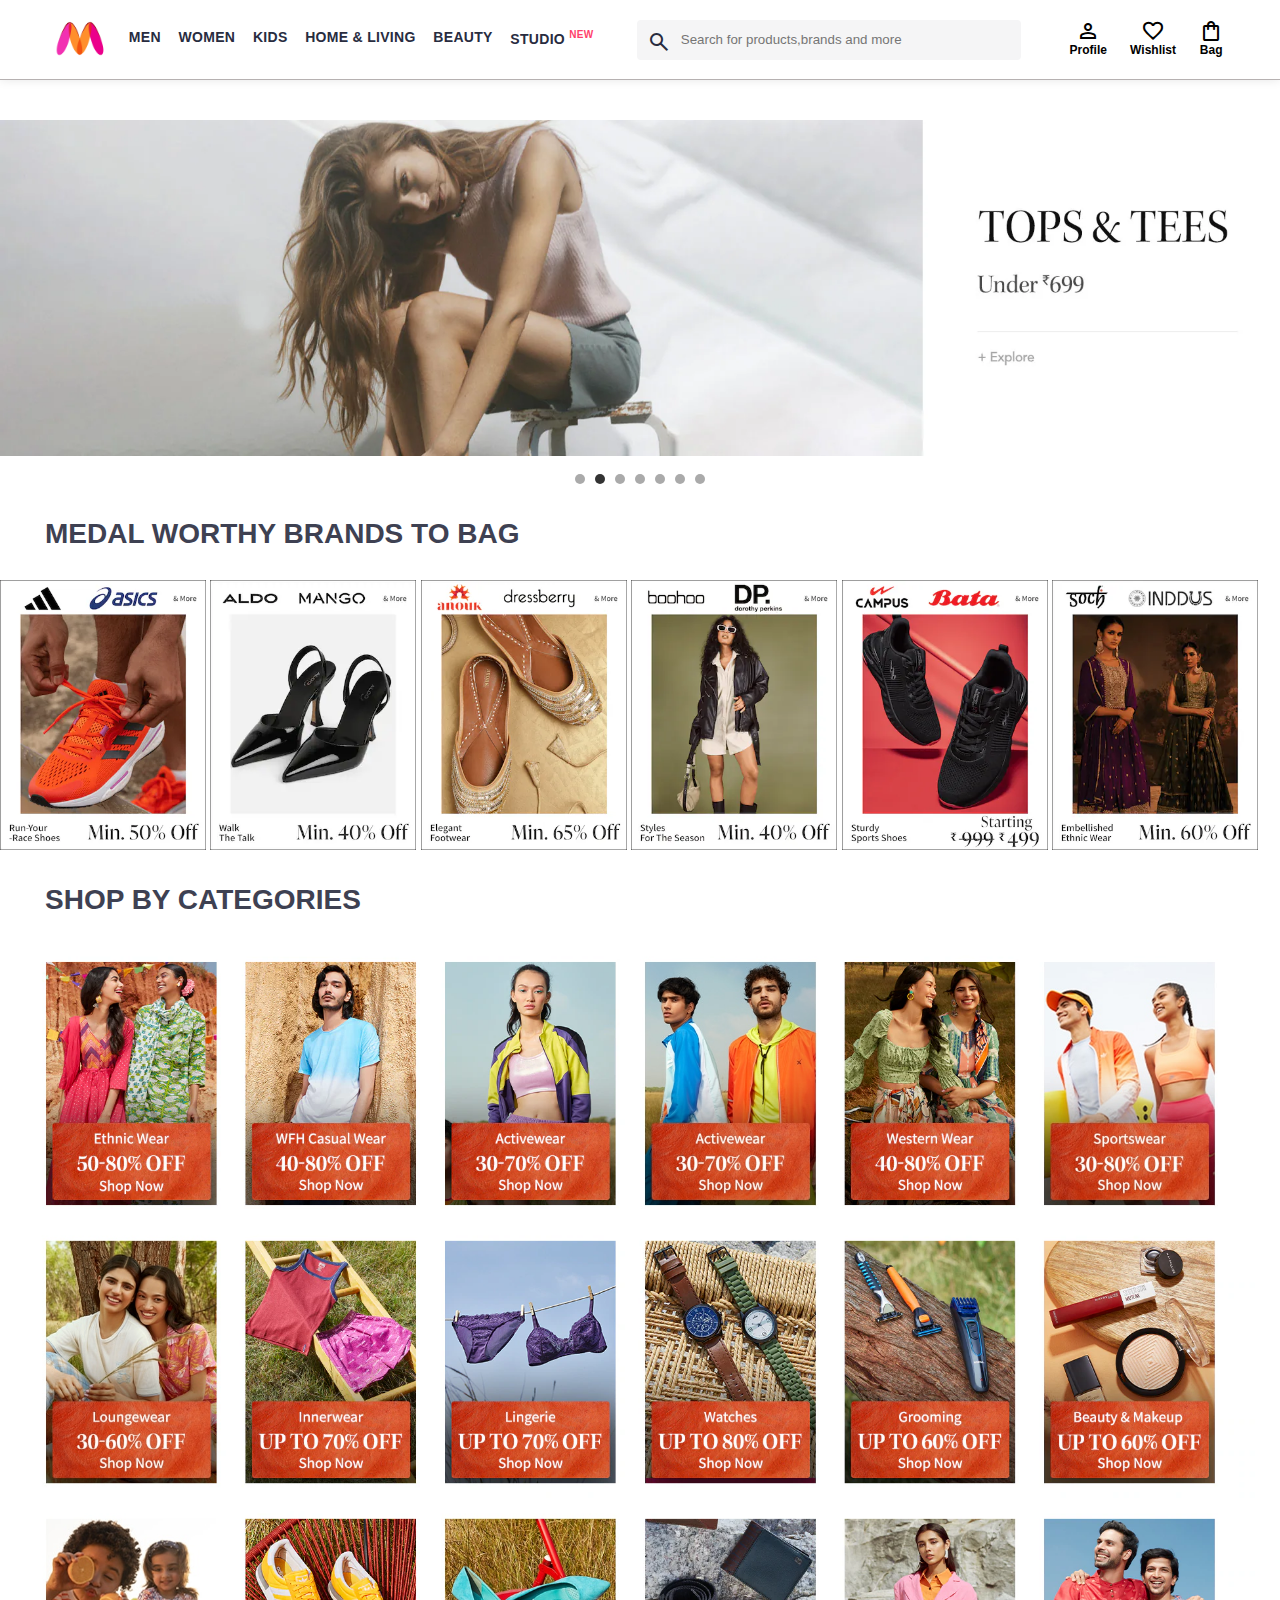
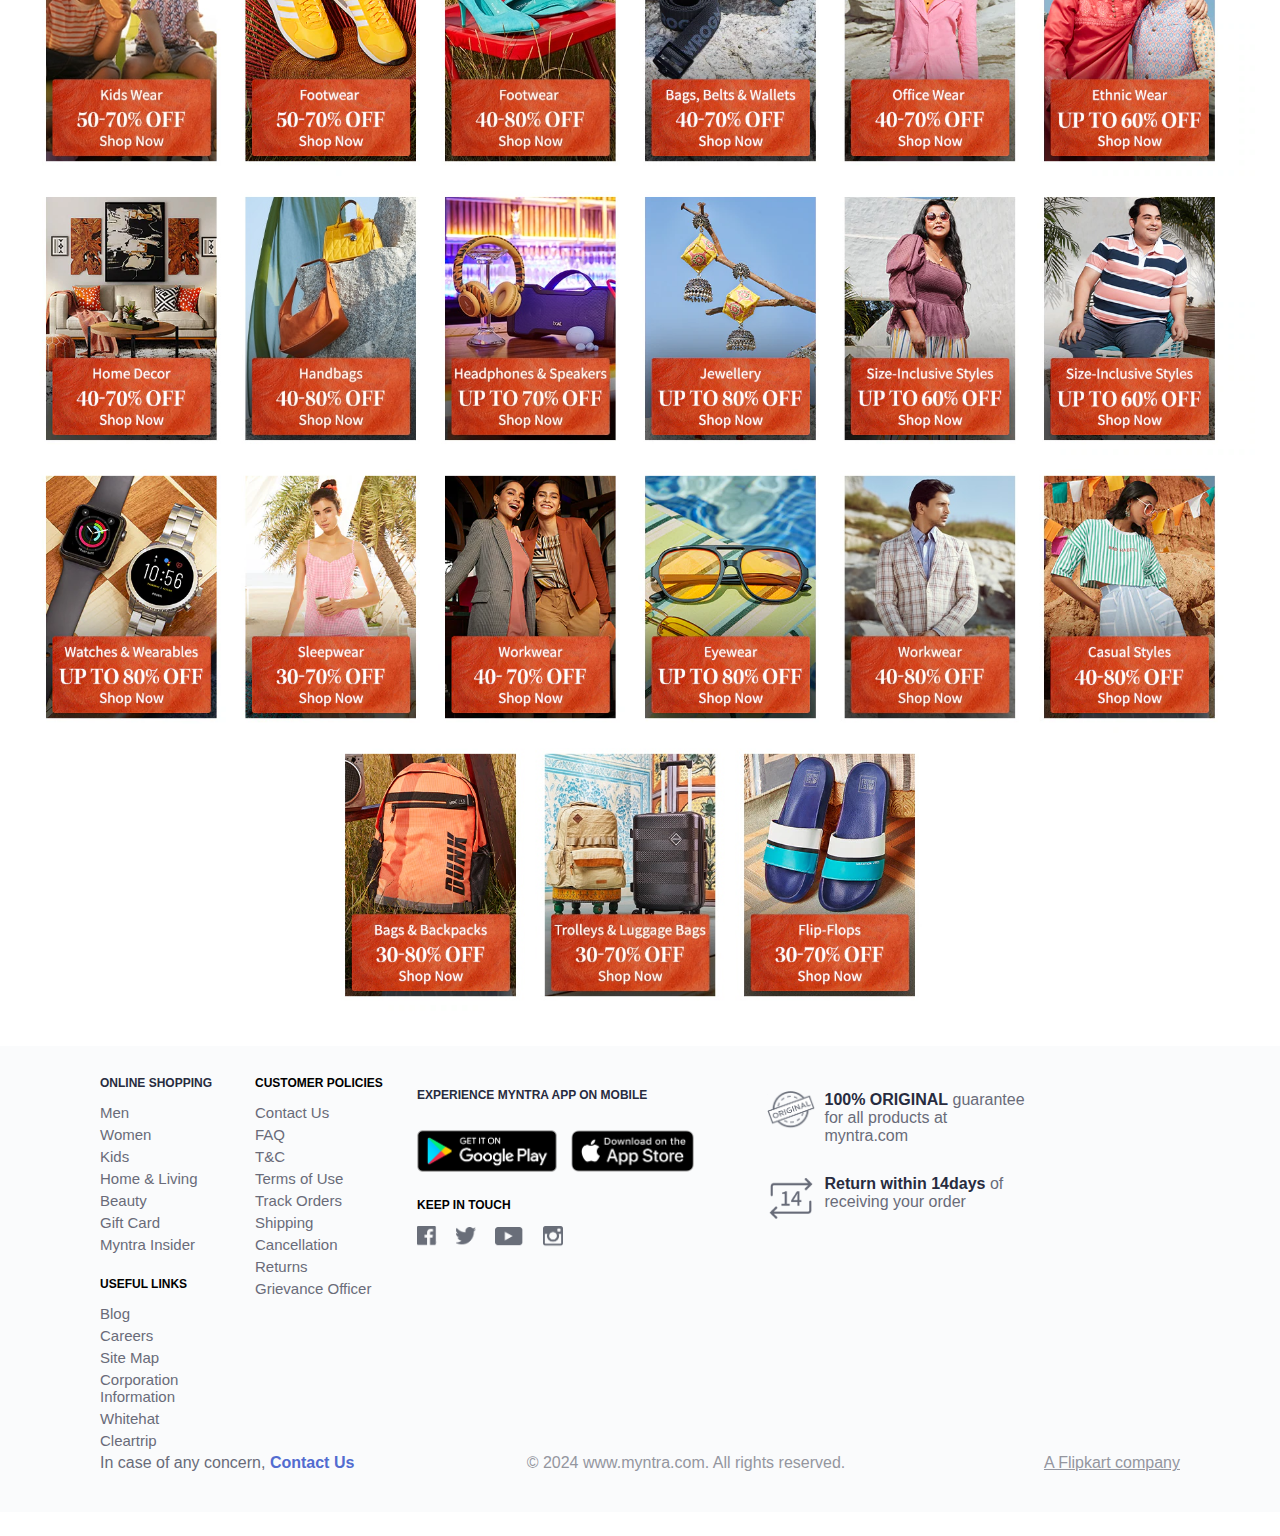
<file: index.html>
<!DOCTYPE html>
<html lang="en">

<head>
    <title>Online Shopping for Women, Men, Kids Fashion & Lifestyle - Myntra</title>
    <link rel="icon" href="images/favicon_icon.ico" type="image/x-icon">
    <link rel="stylesheet" href="CSS/style.css">
    <link rel="stylesheet" href="CSS/bag.css">
    <link rel="stylesheet"
        href="https://fonts.googleapis.com/css2?family=Material+Symbols+Outlined:opsz,wght,FILL,GRAD@20..48,100..700,0..1,-50..200" />
</head>

<body>

    <!-- Header Section -->
    <header>
        <div class="logo_container">
            <a href="index.html"><img class="myntra_home" src="images/myntra_logo.webp" alt=""></a>
        </div>

        <nav class="nav_bar">
            <a href="#">Men</a>
            <a href="#">Women</a>
            <a href="#">Kids</a>
            <a href="#">Home & Living</a>
            <a href="#">Beauty</a>
            <a href="#">Studio <sup>New</sup></a>
        </nav>

        <div class="search_bar">
            <span class="material-symbols-outlined search_icon">search</span>
            <input class="search_input" placeholder="Search for products,brands and more">
        </div>

        <div class="action_bar">
            <div class="action_container">
                <span class="material-symbols-outlined action_icon">person</span>
                <span class="action_name">Profile</span>
            </div>
            <div class="action_container">
                <span class="material-symbols-outlined action_icon">favorite</span>
                <span class="action_name">Wishlist</span>
            </div>
            <a class="action_container" href="bag.html">
                <span class="material-symbols-outlined action_icon">shopping_bag</span>
                <span class="action_name">Bag</span>
                <span class="bag-item-count">0</span>
            </a>
        </div>
    </header>

    <!-- Main Section -->
    <main>
        <div class="slider-container">
            <div class="slider">
                <div class="slide">
                    <a href="content.html"><img src="images/banner/1.jpg" alt="Slide 1"></a>
                </div>
                <div class="slide">
                    <a href="content.html"><img src="images/banner/2.jpg" alt="Slide 2"></a>
                </div>
                <div class="slide">
                    <a href="content.html"><img src="images/banner/3.jpg" alt="Slide 3"></a>
                </div>
                <div class="slide">
                    <a href="content.html"><img src="images/banner/4.jpg" alt="Slide 4"></a>
                </div>
                <div class="slide">
                    <a href="content.html"><img src="images/banner/5.jpg" alt="Slide 5"></a>
                </div>
                <div class="slide">
                    <a href="content.html"><img src="images/banner/6.jpg" alt="Slide 6"></a>
                </div>
                <div class="slide">
                    <a href="content.html"><img src="images/banner/7.jpg" alt="Slide 7"></a>
                </div>
            </div>
            <div class="slider-pagination"></div>
        </div>

        <div class="deals">
            <h1 class="deals_heading">MEDAL WORTHY BRANDS TO BAG</h1>
            <div class="deals_category">
                <a href="#"><img class="deals_items" src="images/deals/1.png"></a>
                <a href="#"><img class="deals_items" src="images/deals/2.png"></a>
                <a href="#"><img class="deals_items" src="images/deals/3.png"></a>
                <a href="#"><img class="deals_items" src="images/deals/4.png"></a>
                <a href="#"><img class="deals_items" src="images/deals/5.png"></a>
                <a href="#"><img class="deals_items" src="images/deals/6.png"></a>
            </div>
        </div>

        <div class="category_heading">
            <h1 class="heading">SHOP BY CATEGORIES</h1>
        </div>

        <div class="category_items">
            <a href="#"><img class="sale_item" src="images/categories/1.jpg"></a>
            <a href="#"><img class="sale_item" src="images/categories/2.jpg"></a>
            <a href="#"><img class="sale_item" src="images/categories/3.jpg"></a>
            <a href="#"><img class="sale_item" src="images/categories/4.jpg"></a>
            <a href="#"><img class="sale_item" src="images/categories/5.jpg"></a>
            <a href="#"><img class="sale_item" src="images/categories/6.jpg"></a>
            <a href="#"><img class="sale_item" src="images/categories/7.jpg"></a>
            <a href="#"><img class="sale_item" src="images/categories/8.jpg"></a>
            <a href="#"><img class="sale_item" src="images/categories/9.jpg"></a>
            <a href="#"><img class="sale_item" src="images/categories/10.jpg"></a>
            <a href="#"><img class="sale_item" src="images/categories/11.jpg"></a>
            <a href="#"><img class="sale_item" src="images/categories/12.jpg"></a>
            <a href="#"><img class="sale_item" src="images/categories/13.jpg"></a>
            <a href="#"><img class="sale_item" src="images/categories/14.jpg"></a>
            <a href="#"><img class="sale_item" src="images/categories/15.jpg"></a>
            <a href="#"><img class="sale_item" src="images/categories/16.jpg"></a>
            <a href="#"><img class="sale_item" src="images/categories/17.jpg"></a>
            <a href="#"><img class="sale_item" src="images/categories/18.jpg"></a>
            <a href="#"><img class="sale_item" src="images/categories/19.jpg"></a>
            <a href="#"><img class="sale_item" src="images/categories/20.jpg"></a>
            <a href="#"><img class="sale_item" src="images/categories/21.jpg"></a>
            <a href="#"><img class="sale_item" src="images/categories/22.jpg"></a>
            <a href="#"><img class="sale_item" src="images/categories/23.jpg"></a>
            <a href="#"><img class="sale_item" src="images/categories/24.jpg"></a>
            <a href="#"><img class="sale_item" src="images/categories/25.jpg"></a>
            <a href="#"><img class="sale_item" src="images/categories/26.jpg"></a>
            <a href="#"><img class="sale_item" src="images/categories/27.jpg"></a>
            <a href="#"><img class="sale_item" src="images/categories/28.jpg"></a>
            <a href="#"><img class="sale_item" src="images/categories/29.jpg"></a>
            <a href="#"><img class="sale_item" src="images/categories/30.jpg"></a>
            <a href="#"><img class="sale_item2" src="images/categories/31.jpg"></a>
            <a href="#"><img class="sale_item2" src="images/categories/32.jpg"></a>
            <a href="#"><img class="sale_item2" src="images/categories/33.jpg"></a>
            <a href="#"><img class="sale_item2" src="images/categories/34.jpg"></a>
            <a href="#"><img class="sale_item2" src="images/categories/35.jpg"></a>
        </div>
    </main>

    <!-- Footer Section -->
    <footer class="footer">
        <div class="footer_container">
            <div class="desktop-shopLinks">
                <p class="desktop-gInfoTitle"><a href="#">ONLINE SHOPPING</a></p>
                <a href="#">Men</a>
                <a href="#">Women</a>
                <a href="#">Kids</a>
                <a href="#">Home & Living</a>
                <a href="#">Beauty</a>
                <a href="#">Gift Card</a>
                <a href="#">Myntra Insider</a>

                <p class="desktop-gInfoTitle">USEFUL LINKS</p>
                <a href="#">Blog</a>
                <a href="#">Careers</a>
                <a href="#">Site Map</a>
                <a href="#">Corporation Information</a>
                <a href="#">Whitehat</a>
                <a href="#">Cleartrip</a>
            </div>

            <div class="desktop-customerPolicies">
                <p class="desktop-gInfoTitle">CUSTOMER POLICIES</p>
                <a href="#">Contact Us</a>
                <a href="#">FAQ</a>
                <a href="#">T&C</a>
                <a href="#">Terms of Use</a>
                <a href="#">Track Orders</a>
                <a href="#">Shipping</a>
                <a href="#">Cancellation</a>
                <a href="#">Returns</a>
                <a href="#">Grievance Officer</a>
            </div>

            <div class="desktop-appExperience">
                <p class="desktop-gInfoTitle">EXPERIENCE MYNTRA APP ON MOBILE</p>
                <div class="down_link_container">
                    <a href="#"><img class="androidDownlink" src="images/footer/play_store.png"></a>
                    <a href="#"><img class="iosDownlink" src="images/footer/app_store.png"></a>
                </div>

                <div class="keep_in_touch">KEEP IN TOUCH</div>
                <a href="#" class="facebook_icon"><img src="images/footer/facebook.png"></a>
                <a href="#" class="twitter_icon"><img src="images/footer/twitter.png"></a>
                <a href="#" class="youtube_icon"><img src="images/footer/youtube.png"></a>
                <a href="#" class="instagram_icon"><img src="images/footer/instagram.png"></a>
            </div>

            <div class="desktop-promises">
                <div class="desktop-section">
                    <div class="desktop-original">
                        <img src="images/footer/original.png" width="48px" height="40px">
                    </div>
                    <div class="data">
                        <strong>100% ORIGINAL</strong>
                        guarantee for all products at myntra.com
                    </div>
                </div>
                <div class="desktop-section">
                    <div class="desktop-return">
                        <img src="images/footer/return.png" width="48px" height="49px">
                    </div>
                    <div class="data">
                        <strong>Return within 14days </strong>
                        of receiving your order
                    </div>
                </div>
            </div>

            <div class="desktop-fInfoSection">
                <div class="desktop-contact">In case of any concern,
                    <a href="#"> Contact Us </a>
                </div>

                <div class="desktop-copywrite">© 2024 www.myntra.com. All rights reserved.</div>

                <div class="desktop-flipkartCompany">
                    <a href="#"> A Flipkart company </a>
                </div>
            </div>
        </div>
    </footer>

    <script src="scripts/bag.js"></script>
    <script src="scripts/data.js"></script>
    <script src="scripts/script.js"></script>
</body>

</html>
</file>
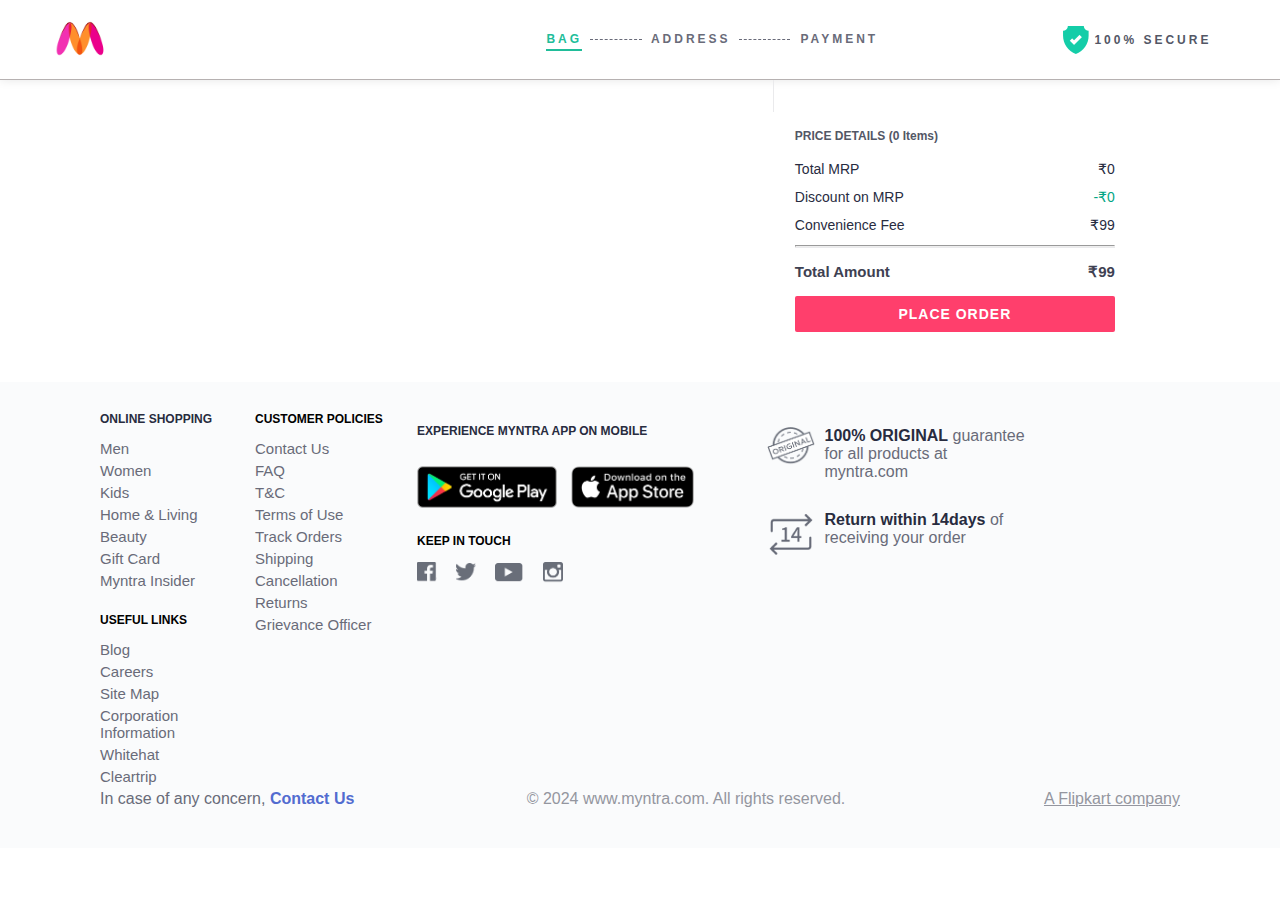
<file: bag.html>
<!DOCTYPE html>
<html lang="en">

<head>
    <title>Online Shopping for Women, Men, Kids Fashion & Lifestyle - Myntra</title>
    <link rel="icon" href="images/favicon_icon.ico" type="image/x-icon">
    <link rel="stylesheet" href="CSS/style.css">
    <link rel="stylesheet" href="CSS/bag.css">
    <link rel="stylesheet" href="CSS/checkout.css">

    <link rel="stylesheet"
        href="https://fonts.googleapis.com/css2?family=Material+Symbols+Outlined:opsz,wght,FILL,GRAD@20..48,100..700,0..1,-50..200" />
</head>

<body>
    <!-- Header Section -->
    <header>
        <div class="logo_container">
            <a href="index.html"><img class="myntra_home" src="images/myntra_logo.webp" alt=""></a>
        </div>
        <div class="checkout-steps">
            <p class="step step1 active">BAG</p>
            <p class="divider"></p>
            <p class="step step2">ADDRESS</p>
            <p class="divider"></p>
            <p class="step step3">PAYMENT</p>
        </div>
        <div class="secureContainer">
            <img class="secureIcon" src="images/cart/sprite-secure.png" alt="secureIcon" width="26px" height="28px">
            <div class="secure">100% SECURE</div>
        </div>
    </header>

    <!-- Main Section -->
    <main>
        <div class="bag-page">
            <div class="bag-items-container"></div>
            <div class="bag-summary"></div>
        </div>
    </main>

    <!-- Footer Section -->
    <footer class="footer">
        <div class="footer_container">
            <div class="desktop-shopLinks">
                <p class="desktop-gInfoTitle"><a href="#">ONLINE SHOPPING</a></p>
                <a href="#">Men</a>
                <a href="#">Women</a>
                <a href="#">Kids</a>
                <a href="#">Home & Living</a>
                <a href="#">Beauty</a>
                <a href="#">Gift Card</a>
                <a href="#">Myntra Insider</a>

                <p class="desktop-gInfoTitle">USEFUL LINKS</p>
                <a href="#">Blog</a>
                <a href="#">Careers</a>
                <a href="#">Site Map</a>
                <a href="#">Corporation Information</a>
                <a href="#">Whitehat</a>
                <a href="#">Cleartrip</a>
            </div>

            <div class="desktop-customerPolicies">
                <p class="desktop-gInfoTitle">CUSTOMER POLICIES</p>
                <a href="#">Contact Us</a>
                <a href="#">FAQ</a>
                <a href="#">T&C</a>
                <a href="#">Terms of Use</a>
                <a href="#">Track Orders</a>
                <a href="#">Shipping</a>
                <a href="#">Cancellation</a>
                <a href="#">Returns</a>
                <a href="#">Grievance Officer</a>
            </div>

            <div class="desktop-appExperience">
                <p class="desktop-gInfoTitle">EXPERIENCE MYNTRA APP ON MOBILE</p>
                <div class="down_link_container">
                    <a href="#"><img class="androidDownlink" src="images/footer/play_store.png"></a>
                    <a href="#"><img class="iosDownlink" src="images/footer/app_store.png"></a>
                </div>

                <div class="keep_in_touch">KEEP IN TOUCH</div>
                <a href="#" class="facebook_icon"><img src="images/footer/facebook.png"></a>
                <a href="#" class="twitter_icon"><img src="images/footer/twitter.png"></a>
                <a href="#" class="youtube_icon"><img src="images/footer/youtube.png"></a>
                <a href="#" class="instagram_icon"><img src="images/footer/instagram.png"></a>
            </div>

            <div class="desktop-promises">
                <div class="desktop-section">
                    <div class="desktop-original">
                        <img src="images/footer/original.png" width="48px" height="40px">
                    </div>
                    <div class="data">
                        <strong>100% ORIGINAL</strong>
                        guarantee for all products at myntra.com
                    </div>
                </div>
                <div class="desktop-section">
                    <div class="desktop-return">
                        <img src="images/footer/return.png" width="48px" height="49px">
                    </div>
                    <div class="data">
                        <strong>Return within 14days </strong>
                        of receiving your order
                    </div>
                </div>
            </div>

            <div class="desktop-fInfoSection">
                <div class="desktop-contact">In case of any concern,
                    <a href="#"> Contact Us </a>
                </div>

                <div class="desktop-copywrite">© 2024 www.myntra.com. All rights reserved.</div>

                <div class="desktop-flipkartCompany">
                    <a href="#"> A Flipkart company </a>
                </div>
            </div>
        </div>
    </footer>

    <script src="scripts/script.js"></script>
    <script src="scripts/data.js"></script>
    <script src="scripts/bag.js"></script>

</body>

</html>
</file>
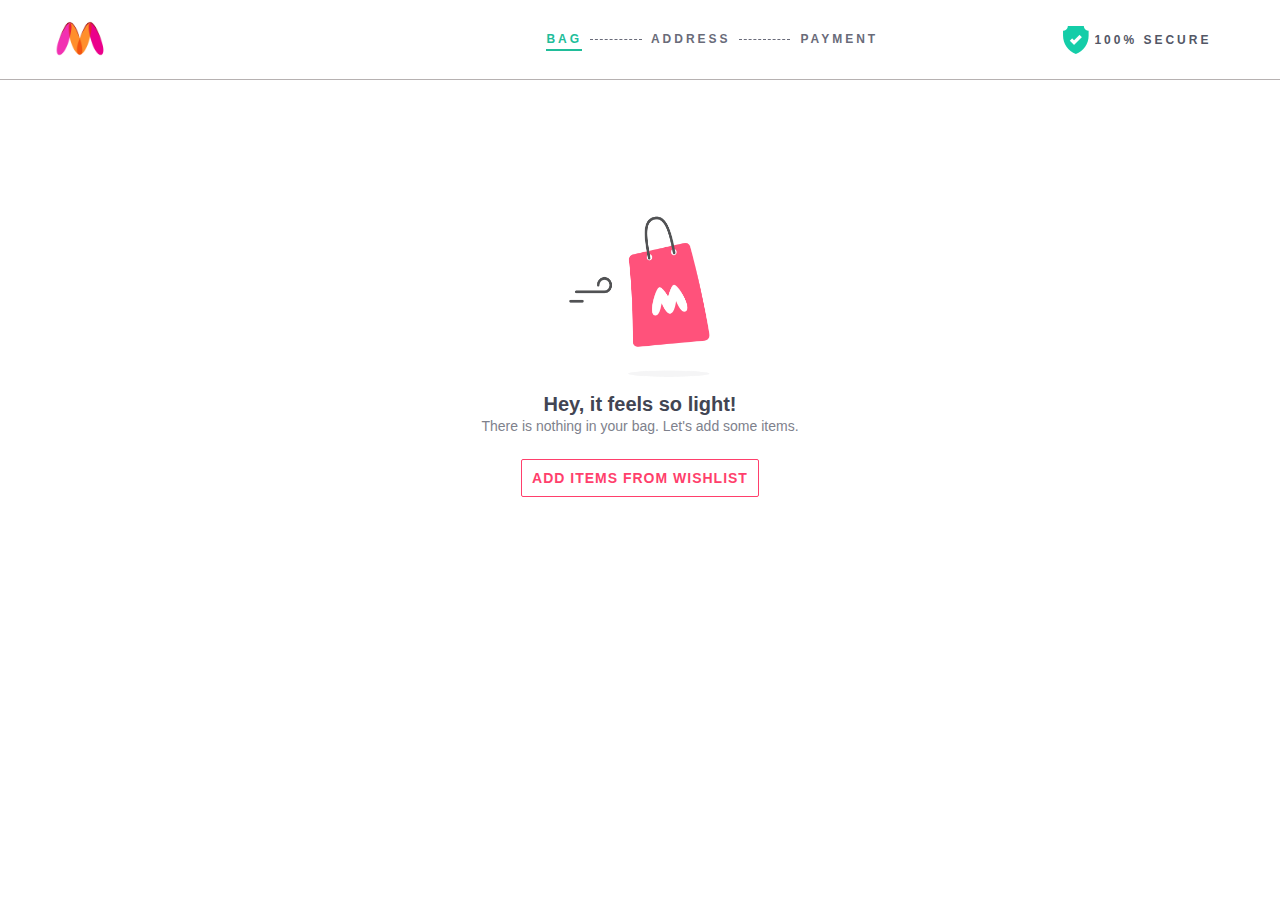
<file: checkout.html>
<!DOCTYPE html>
<html lang="en">
<head>
    <meta charset="UTF-8">
    <meta name="viewport" content="width=device-width, initial-scale=1.0">
    <title>SHOPPING BAG</title>
    <link rel="icon" href="images/favicon_icon.ico" type="image/x-icon">
    <link rel="stylesheet" href="CSS/checkout.css">
    <link rel="stylesheet" href="https://fonts.googleapis.com/css2?family=Material+Symbols+Outlined:opsz,wght,FILL,GRAD@20..48,100..700,0..1,-50..200" />
</head>
<body>
    <header>
        <div class="logo_container">
            <a href="index.html"><img class="myntra_home" src="images/myntra_logo.webp" alt=""></a>
        </div>
        <div class="checkout-steps">
            <p class="step step1 active">BAG</p> 
            <p class="divider"></p> 
            <p class="step step2">ADDRESS</p> 
            <p class="divider"></p> 
            <p class="step step3">PAYMENT</p>
        </div>
        <div class="secureContainer">
            <img class="secureIcon" src="images/cart/sprite-secure.png" alt="secureIcon" width="26px" height="28px">
            <div class="secure">100% SECURE</div>
        </div>
    </header>
    <main>
        <div id="mountRoot">
            <div class="desktop-base-emptyCart">
                <div class="emptyCart-base-mainContainer">
                    <div class="emptyCart-base-subContainer  undefined">
                        <div class="imageBanner-base-container emptyCart-base-emptyBagImage">
                            <img class="empty-bag" src="images/cart/empty-bag.webp" alt="empty-bag" width="146px" height="165px">
                        </div>
                        <div class="emptyCart-base-emptyText">Hey, it feels so light!</div>
                        <div class="emptyCart-base-emptyDesc">There is nothing in your bag. Let's add some items.</div>
                        <div class="emptyCart-base-addFromWishlist">
                            <div data-testid="button" class="button-base-button emptyCart-base-wishlistButton  button-base-textTransform">
                                ADD ITEMS FROM WISHLIST
                            </div>
                        </div>
                    </div>
                </div>
            </div>
        </div>
    </main>

    <footer></footer>

    <script src="scripts/bag.js"></script>
    <script src="scripts/data.js"></script>
    <script src="scripts/script.js"></script>
</body>
</html>
</file>
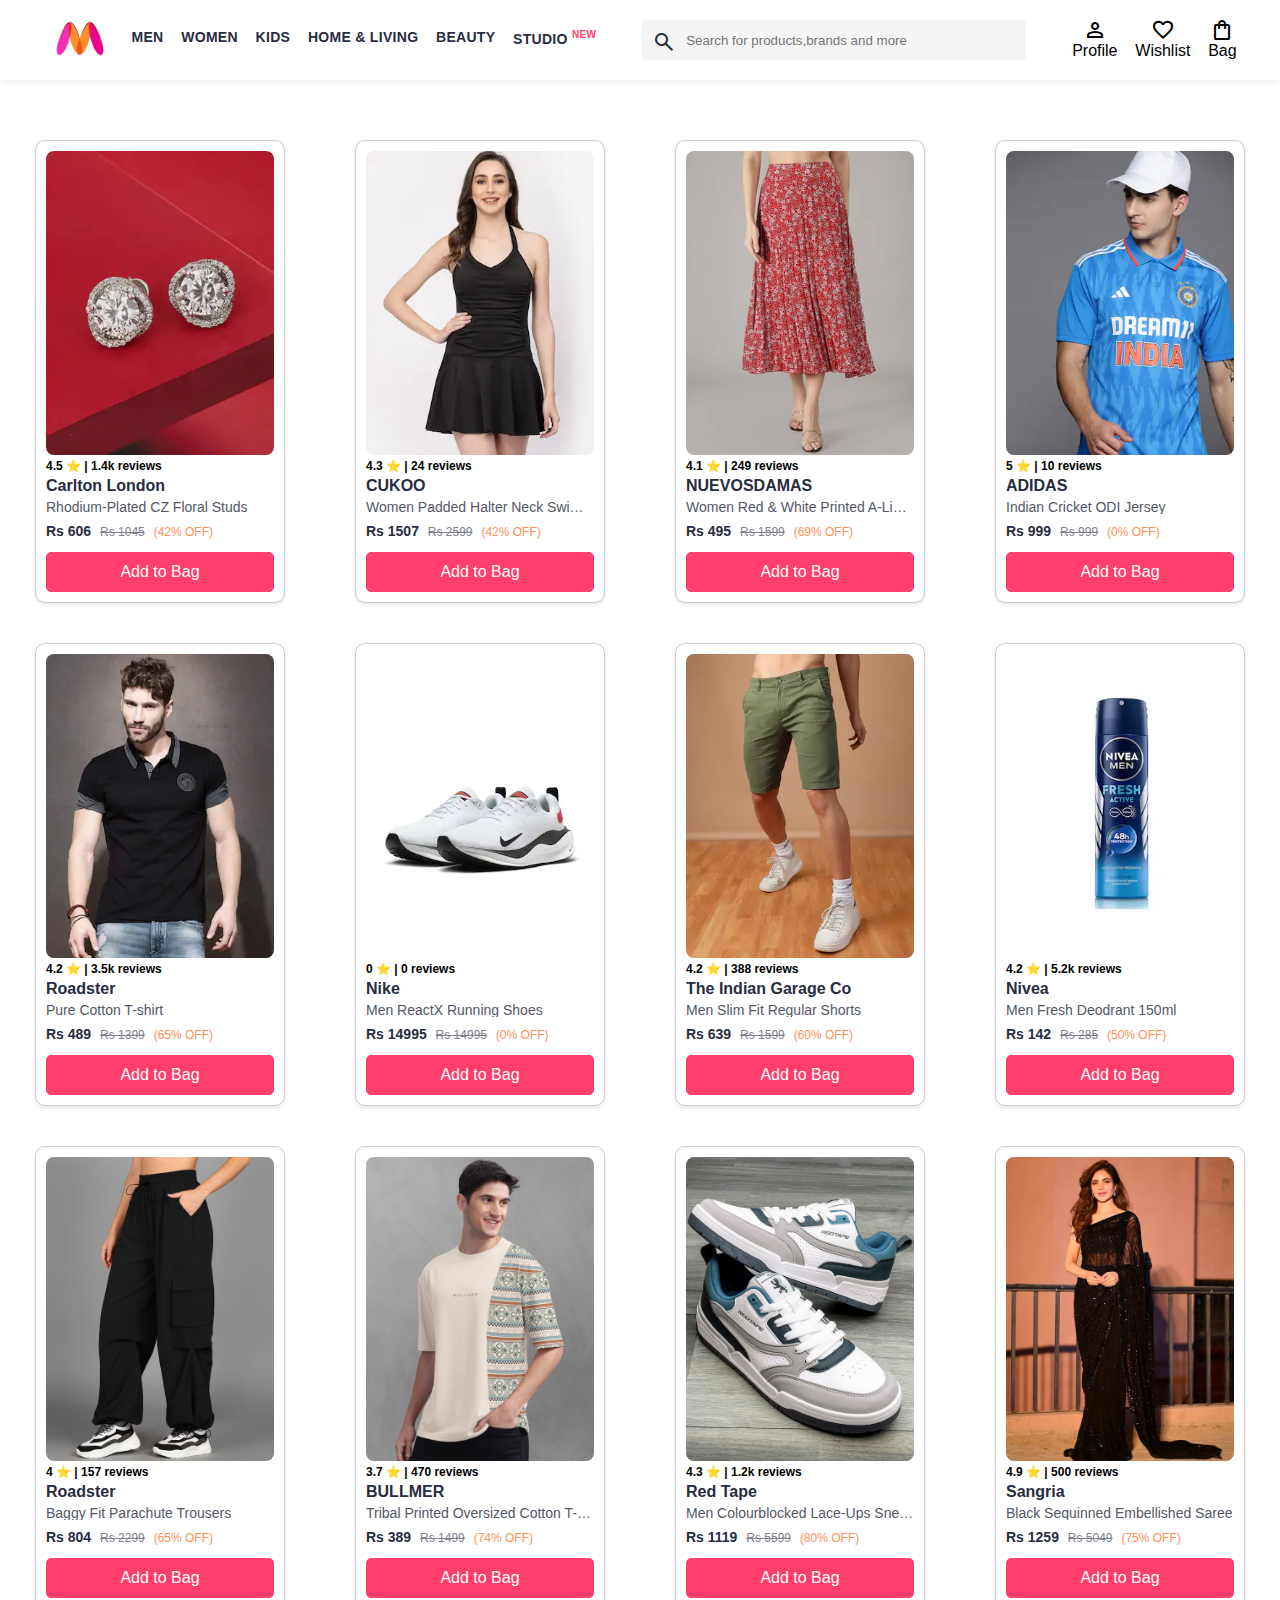
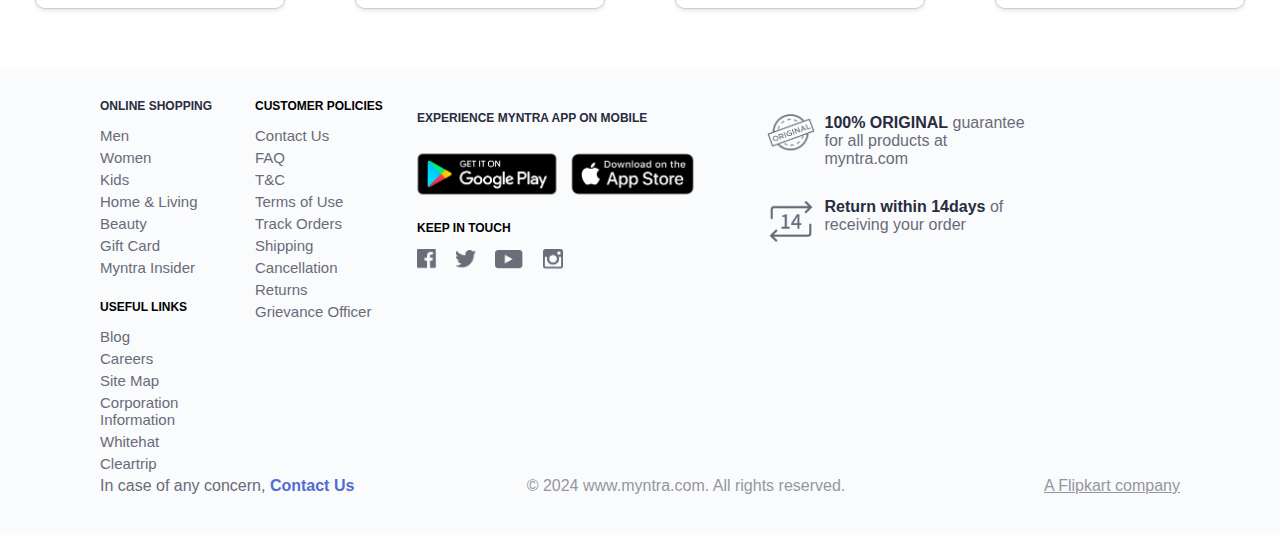
<file: content.html>
<!DOCTYPE html>
<html lang="en">
<head>
    <title>Online Shopping for Women, Men, Kids Fashion & Lifestyle - Myntra</title>
    <link rel="icon" href="images/favicon_icon.ico" type="image/x-icon">
    <link rel="stylesheet" href="CSS/style.css">
    <link rel="stylesheet" href="https://fonts.googleapis.com/css2?family=Material+Symbols+Outlined:opsz,wght,FILL,GRAD@20..48,100..700,0..1,-50..200" />
</head>
<body>

    <!-- Header Section -->
    <header>
        <div class="logo_container">
            <a href="index.html"><img class="myntra_home" src="images/myntra_logo.webp" alt=""></a>
        </div>

        <nav class="nav_bar">
            <a href="#">Men</a>
            <a href="#">Women</a>
            <a href="#">Kids</a>
            <a href="#">Home & Living</a>
            <a href="#">Beauty</a>
            <a href="#">Studio <sup>New</sup></a>
        </nav>

        <div class="search_bar">
            <span class="material-symbols-outlined search_icon">search</span>
            <input class="search_input" placeholder="Search for products,brands and more">
        </div>

        <div class="action_bar">
            <div class="action_container">
                <span class="material-symbols-outlined action_icon">person</span>
                <span class="action_name">Profile</span>
            </div>
            <div class="action_container">
                <span class="material-symbols-outlined action_icon">favorite</span>
                <span class="action_name">Wishlist</span>
            </div>
            <a class="action_container" href="bag.html">
                <span class="material-symbols-outlined action_icon">shopping_bag</span>
                <span class="action_name">Bag</span>
                <span class="bag-item-count">0</span>
            </a>
        </div>
    </header>

    <main>        
        <div class="items-container"></div>
    </main>

    <footer class="footer">
        <div class="footer_container">
            <div class="desktop-shopLinks">
                <p class="desktop-gInfoTitle"><a href="#">ONLINE SHOPPING</a></p>
                <a href="#">Men</a>
                <a href="#">Women</a>
                <a href="#">Kids</a>
                <a href="#">Home & Living</a>
                <a href="#">Beauty</a>
                <a href="#">Gift Card</a>
                <a href="#">Myntra Insider</a>

                <p class="desktop-gInfoTitle">USEFUL LINKS</p>
                <a href="#">Blog</a>
                <a href="#">Careers</a>
                <a href="#">Site Map</a>
                <a href="#">Corporation Information</a>
                <a href="#">Whitehat</a>
                <a href="#">Cleartrip</a>
            </div>
            
            <div class="desktop-customerPolicies">
                <p class="desktop-gInfoTitle">CUSTOMER POLICIES</p>
                <a href="#">Contact Us</a>
                <a href="#">FAQ</a>
                <a href="#">T&C</a>
                <a href="#">Terms of Use</a>
                <a href="#">Track Orders</a>
                <a href="#">Shipping</a>
                <a href="#">Cancellation</a>
                <a href="#">Returns</a>
                <a href="#">Grievance Officer</a>
            </div>

            <div class="desktop-appExperience">
                <p class="desktop-gInfoTitle">EXPERIENCE MYNTRA APP ON MOBILE</p>
                <div class="down_link_container">
                    <a href="#"><img class="androidDownlink" src="images/footer/play_store.png"></a>
                    <a href="#"><img class="iosDownlink" src="images/footer/app_store.png"></a>
                </div>

                <div class="keep_in_touch">KEEP IN TOUCH</div>
                <a href="#" class="facebook_icon"><img src="images/footer/facebook.png"></a>
                <a href="#" class="twitter_icon"><img src="images/footer/twitter.png"></a>
                <a href="#" class="youtube_icon"><img src="images/footer/youtube.png"></a>
                <a href="#" class="instagram_icon"><img src="images/footer/instagram.png"></a>
            </div>

            <div class="desktop-promises">
                <div class="desktop-section">
                    <div class="desktop-original">
                        <img src="images/footer/original.png" width="48px" height="40px">
                    </div>
                    <div class="data">
                        <strong>100% ORIGINAL</strong>
                    guarantee for all products at myntra.com 
                    </div>
                </div>
                <div class="desktop-section">
                    <div class="desktop-return">
                        <img src="images/footer/return.png" width="48px" height="49px">
                    </div>
                    <div class="data">
                        <strong>Return within 14days </strong>
                        of receiving your order
                    </div>
                </div>                
            </div>
            
            <div class="desktop-fInfoSection">
                <div class="desktop-contact">In case of any concern, 
                    <a href="#"> Contact Us </a>
                </div>

                <div class="desktop-copywrite">© 2024 www.myntra.com. All rights reserved.</div>
                
                <div class="desktop-flipkartCompany">
                    <a href="#"> A Flipkart company </a>
                </div>
            </div>
        </div>  
    </footer>
    <script src="scripts/data.js"></script>
    <script src="scripts/script.js"></script>
</body>
</html>
</file>
<file: CSS/style.css>
* {
    margin: 0;
    padding: 0;
    box-sizing: border-box;
    font-family: Assistant, -apple-system, BlinkMacSystemFont, Segoe UI, Roboto, Helvetica, Arial, sans-serif;
}

header {
    display: flex;
    background-color: #ffffff;
    height: 80px;
    justify-content: space-between;
    align-items: center;
    border-bottom: 0px solid #b6b1b1;
    box-shadow: 0 0px 10px rgba(0, 0, 0, 0.1);
}

.myntra_home {
    height: 45px;
}

.logo_container {
    margin-left: 4%;
}

.nav_bar {
    display: flex;
    min-width: 500px;
    justify-content: space-evenly;
}

.nav_bar a {
    font-size: 14px;
    letter-spacing: .3px;
    color: #282c3f;
    font-weight: 700;
    text-transform: uppercase;
    text-decoration: none;
    padding: 28px 0;
    border-bottom: 4px solid #ffffff
}

.nav_bar a:hover {
    border-bottom: 4px solid #f54e77;
}

.nav_bar a sup {
    color: #ff3f6c;
    font-size: 10px;
}

.search_bar {
    height: 40px;
    min-width: 200px;
    width: 30%;
    display: flex;
    align-items: center;
    margin: 0 2%;
}

.search_icon {
    box-sizing: content-box;
    height: 20px;
    padding: 10px;
    background-color: #f5f5f6;
    color: #282c3f;
    font-weight: 300;
    border-radius: 4px 0 0 4px;
}

.search_input{
    background-color: #f5f5f6;
    color: #696e79;
    flex-grow: 1;
    height: 40px;
    border: none;
    border-radius: 0 4px 4px 0;
    outline: none;
}

.search_input:focus{
    background-color: #f5f5f6;
}

.action_bar {
    margin-top: 15px;
    margin-right: 2%;
    display: flex;
    min-width: 200px;
    justify-content: space-evenly;
    cursor: pointer;
}

.action_container {
    display: flex;
    flex-direction: column;
    align-items: center;
    text-decoration: none;
    color: black;
}

.action_bar .a.action_container:link {}

.bag-item-count {
    background-color: #f16565;
    white-space: nowrap;
    text-align: center;
    line-height: 18px;
    padding: 0 6px;
    height: 18px;
    position: relative;
    border-radius: 50%;
    font-size: 12px;
    color: #fff;
    left: 13px;
    top: -44px;
    font-weight: 700;
    cursor: pointer;
}

/* Main Section */

.slider-container {
    position: relative;
}

.slider {
    margin-top: 40px;
    width: 100%;
    height: auto; /* Adjust height as needed */
    overflow: hidden; /* Hide overflow content */
}

.slide {
    width: 100%;
    height: auto;
    float: left;
    display: none;
}

.slide img {
    width: 100%;
    height: auto;
    object-fit: cover;
    cursor: pointer;
}

.slider-pagination {
    text-align: center;
    margin-top: 10px;
}

.slider-pagination span {
    display: inline-block;
    width: 10px;
    height: 10px;
    background-color: #aaa;
    border-radius: 50%;
    margin: 0 5px;
    cursor: pointer;
}

.slider-pagination span.active {
    background-color: #333;
}


.deals .deals_heading {
    padding: 10px 30px;
    margin: 20px 15px;
    color: #3e4152;
    font-size: 28px;
    width: fit-content;
    overflow: hidden;
    text-overflow: ellipsis;
}

.deals .deals_category .deals_items {
    width: 206px;
    height: auto;
}

.category_heading .heading{
    padding: 10px 30px;
    margin: 20px 15px;
    color: #3e4152;
    font-size: 28px;
    width: fit-content;
    overflow: hidden;
    text-overflow: ellipsis;
    
}

.category_items {
    display: flex;
    flex-wrap: wrap;
}

.sale_item {
    width: 210px;
    flex: 1 1 0%;
}

.sale_item2 {
    width: 252px;
    flex: 1 1 0%;
    margin-bottom: 30px;
}

/* Content Page CSS */
.items-container {
    display: flex;
    flex-wrap: wrap;
    width: 100%;
    margin: 40px auto;
    justify-content: space-around;
}

.item-container {
    margin: 20px;
    box-sizing: border-box;
    width: 250px;
    border: 1px solid #ccc;
    padding: 10px;
    border-radius: 10px;
    background-color: #fff;
    box-shadow: 0 2px 4px rgba(0, 0, 0, 0.1);
}

.item-image {
    width: 100%;
    border-radius: 8px;
}

.rating {
    font-size: 12px;
    font-weight: 700;
}

.company-name {
    font-size: 16px;
    font-weight: 700;
    line-height: 1;
    color: #282c3f;
    margin-top: 5px;
    margin-bottom: 6px;
    overflow: hidden;
    text-overflow: ellipsis;
    white-space: nowrap;
}

.item-name {
    color: #535766;
    font-size: 14px;
    line-height: 1;
    margin-bottom: 0;
    margin-top: 0;
    overflow: hidden;
    text-overflow: ellipsis;
    white-space: nowrap;
    font-weight: 400;
    display: block;
}

.price {
    margin-top: 10px;
    font-size: 14px;
    line-height: 15px;
    color: #282c3f;
    white-space: nowrap;
}

.current-price {
    font-size: 14px;
    font-weight: 700;
    color: #282c3f;
}

.original-price {
    text-decoration: line-through;
    color: #7e818c;
    font-size: 12px;
    font-weight: 400;
    margin-left: 5px;
}

.discount {
    color: #ff905a;
    font-weight: 400;
    font-size: 12px;
    margin-left: 5px;
}

.btn-add-bag {
    margin-top: 12px;
    font-size: 16px;
    width: 100%;
    background-color: #ff3e6c;
    border: 1px solid #ff3e6c;
    color: #fff;
    padding: 10px 15px;
    cursor: pointer;
    border-radius: 5px;
    transition: background-color 0.3s, color 0.3s, border-color 0.3s;
}

.btn-add-bag:hover {
    background-color: #d63357; 
    border-color: #d63357;
}

/* Footer Section */
.footer {
    position: relative;
    z-index: 5;
    padding: 30px 0 40px 0;
    background: #FAFBFC;
    overflow: hidden;
    margin-bottom: 24px;
}

.footer_container {
    max-width: 1080px;
    margin: auto;
    min-width: 980px;
}

/* Coloum 1 Start*/

.desktop-shopLinks {
    display: inline-block;
    vertical-align: top;
    padding-right: 20px;
    width: 155px;
    float: left;
}

.desktop-shopLinks>p {
    font-weight: 700;
}

.desktop-shopLinks a {
    text-decoration: none;
    color: #282c3f;
    background-color: transparent;
}

.desktop-gInfoTitle,
.desktop-or {
    font-size: 12px;
}

.desktop-customerPolicies>a:nth-child(2),
.desktop-shopLinks>a:nth-child(10),
.desktop-shopLinks>a:nth-child(2) {
    padding-top: 14px;
}

.desktop-shopLinks>p:nth-child(9) {
    margin-top: 19px;
}

.desktop-customerPolicies>a,
.desktop-shopLinks>a {
    color: #696b79;
    display: block;
    font-size: 15px;
    text-decoration: none;
    padding-bottom: 5px;
    cursor: pointer;
    line-height: normal;
}

/* Coloum 1 Ends*/

/* Coloum 2 Starts*/
.desktop-customerPolicies {
    width: 15%;
    float: left;
}

.desktop-customerPolicies>p {
    font-weight: 700;
}

.desktop-gInfoTitle,
.desktop-or {
    font-size: 12px;
}

/* Coloum 2 Ends*/

/* Coloum 3 Start*/
.desktop-appExperience {
    display: inline-block;
    vertical-align: top;
    padding-right: 20px;
    width: 360px;
    font-size: 15px;
    line-height: 19px;
    float: left;
    padding-top: 13px;
}

.desktop-appExperience>p:first-child {
    font-weight: 700;
    color: #282c3f;
    margin: -3px 0 0;
    padding: 0 0 25px;
    font-size: 12px;

}

.desktop-appExperience .down_link_container {
    display: inline-block;
}

.desktop-appExperience .down_link_container a {
    text-decoration: none;
    color: #282c3f
}

.desktop-appExperience .down_link_container .androidDownlink,
.desktop-appExperience .down_link_container .iosDownlink {
    margin-right: 10px;
    height: 42px;
    border-style: none;
}

.desktop-appExperience .keep_in_touch {
    font-size: 12px;
    margin-bottom: 10px;
    font-weight: 700;
    margin-top: 20px;
}

.desktop-appExperience .facebook_icon,
.desktop-appExperience .twitter_icon,
.desktop-appExperience .youtube_icon,
.desktop-appExperience .instagram_icon {
    margin: 0 15px 0 0;
    display: inline-block;
}

.desktop-appExperience .facebook_icon img {
    width: 20px;
    height: 21px;
}

.desktop-appExperience .twitter_icon img {
    width: 20px;
    height: 20px;
}

.desktop-appExperience .youtube_icon img {
    width: 28px;
    height: 20px;
}

.desktop-appExperience .instagram_icon img {
    width: 20px;
    height: 22px;
    position: relative;
    top: 1px;
}

/* Column 3 Ends */

/* Column 4 Starts */
.desktop-promises {
    width: 250px;
    float: left;
}

.desktop-section {
    margin: 15px 0 30px;
    color: #696b79;
}

.desktop-delivery,
.desktop-original,
.desktop-return {
    display: inline-block;
    float: left;
    margin-left: -10px;
    margin-right: 10px;
    width: 47.5px;
    height: 40px;
}

strong {
    color: #282c3f;
    font-weight: 700;
}

/* Column 4 Ends */

.desktop-fInfoSection {
    display: -webkit-box;
    display: flex;
    width: 100%;
    margin-top: 40px;
}

.desktop-contact {
    flex: 1;
    color: #696b79;
}

.desktop-contact>a {
    text-decoration: none;
    font-weight: 700;
    color: #526cd0;
}

.desktop-copywrite {
    flex: 1;
    color: #94969f;
    margin-left: 100px;
}

.desktop-flipkartCompany {
    -webkit-box-flex: 1;
    flex: 1;
    text-align: end;
}

.desktop-flipkartCompany>a {
    color: #94969f;
}


@media only screen and (max-width: 600px) {
    header {
        width: 128vw;
        height: 60px; /* Adjust header height for smaller screens */
    }

    .myntra_home {
        height: 35px; /* Adjust logo height for smaller screens */
    }

    .nav_bar {
        min-width: unset; /* Remove minimum width for navigation bar */
        flex-direction: column; /* Stack navigation items vertically */
        align-items: center; /* Center align navigation items */
    }

    .search_bar {
        width: 90%; /* Adjust search bar width for smaller screens */
    }

    .action_bar {
        margin-top: 10px; /* Adjust margin top for action bar */
    }

    .desktop-shopLinks {
        width: 100%; /* Adjust column width for smaller screens */
        padding-right: 0; /* Remove padding for smaller screens */
    }

    .desktop-customerPolicies {
        width: 100%; /* Adjust column width for smaller screens */
        padding-right: 0; /* Remove padding for smaller screens */
    }

    .desktop-appExperience {
        width: 100%; /* Adjust column width for smaller screens */
        padding-right: 0; /* Remove padding for smaller screens */
    }

    .desktop-promises {
        width: 100%; /* Adjust column width for smaller screens */
        padding-right: 0; /* Remove padding for smaller screens */
    }

}
</file>
<file: CSS/bag.css>
* {
    margin: 0;
    padding: 0;
    box-sizing: border-box;
    font-family: 'Assistant', -apple-system, BlinkMacSystemFont, 'Segoe UI', Roboto, 'Helvetica', Arial, sans-serif;
}

header {
    display: flex;
    background-color: #ffffff;
    height: 80px;
    justify-content: normal;
    align-items: center;
    border-bottom: 1px solid #b6b1b1;
    font-size: 12px;
    font-weight: 600;
}

.myntra_home {
    height: 45px;
}

.logo_container {   
    margin-left: 4%;
}

.checkout-steps {
    margin: 0 0 0 34%;
    width: 40%;
    color: #696B79;
    padding: 0;
    display: inline-block;
    line-height: 20px;
}

.checkout-steps .active {
    color: #20BD99;
    border-bottom: 2px solid #20BD99;
}

.checkout-steps .step {
    display: inline-block;
    letter-spacing: 3px;
}

.checkout-steps .step1 {
    margin: 0 5px 0 0;
}

.checkout-steps .step2 {
    margin: 0 5px 0 6px;
}

.checkout-steps .step3 {
    margin: 0 0 0 7px;
}

.checkout-steps .divider {
    display: inline-block;
    border-top: 1px dashed #696B79;
    height: 4px;
    width: 10%;
}
.secureContainer {
    display: flex;
    align-items: center;
    line-height: 78px;
}
.secureContainer .secureIcon {
    margin: 5px;
}
.secureContainer .secure {
    letter-spacing: 3px;
    color: #535766;
    margin: 0 20px 0 0;
}

.bag-items-container {
    display: inline-block;
    width: 64%;
    padding-right: 20px;
    border-right: 1px solid #eaeaec;
    padding-top: 32px;
    color: #282c3f;
    font-size: 13px;
    line-height: 1.42857143;
}

.bag-page {
    width: 75%;
    margin-left: 12.5%;
    margin-bottom: 50px;
}

.bag-summary {
    vertical-align: top;
    display: inline-block;
    width: 35%;
    padding: 24px 0 0 16px;
    color: #282c3f;
    font-size: 13px;
    line-height: 1.42857143;
}

.bag-details-container {
    margin-bottom: 16px;
}

.price-header {
    font-size: 12px;
    font-weight: 700;
    margin: 24px 0 16px;
    color: #535766;
}

.price-item {
    margin-bottom: 12px;
    line-height: 16px;
    font-size: 14px;
    color: #282c3f;
}

.price-item-value {
    float: right;
}

.priceDetail-base-discount {
    color: #03a685;
}

.price-footer {
    font-weight: 700;
    font-size: 15px;
    padding-top: 16px;
    border-top: 1px solid #eaeaec;
    color: #3e4152;
    line-height: 16px;
}

.btn-place-order {
    width: 100%;
    letter-spacing: 1px;
    font-size: 14px;
    font-weight: 600;
    border-radius: 2px;
    border-width: 0px;
    padding: 10px 16px;
    background-color: rgb(255, 63, 108);
    color: rgb(255, 255, 255);
    cursor: pointer;
}

.bag-item-container {
    margin-bottom: 8px;
    background: #fff;
    font-size: 14px;
    border: 1px solid #eaeaec;
    border-radius: 4px;
    position: relative;
    padding: 12px 12px 0;
}

.item-left-part {
    position: absolute;
    background: rgb(255, 242, 223);
    height: 148px;
    width: 111px;
}

.item-right-part {
    padding-left: 12px;
    position: relative;
    min-height: 148px;
    margin-left: 111px;
    margin-bottom: 12px;
}

.bag-item-img {
    width: 100%;
}

.return-period {
    display: inline-flex;
    font-size: 14px;
    padding-top: 8px;
}

.return-period-days {
    font-weight: 700;
    margin-right: 4px;
}

.delivery-details {
    margin-top: 5px;
    color: #282c3f;
    font-size: 12px;
    letter-spacing: -.1px;
    margin-bottom: 8px;
    line-height: 15px;
}

.delivery-details-days {
    color: #03a685;
}

.remove-from-cart {
    position: absolute;
    font-size: 25px;
    top: 10px;
    right: 18px;
    width: 14px;
    height: 14px;
    cursor: pointer;
}

.modal {
    display: none;
    position: fixed;
    top: 50%;
    left: 50%;
    transform: translate(-50%, -50%);
    background-color: white;
    border: 1px solid #ccc;
    padding: 20px;
    box-shadow: 0 0 10px rgba(0, 0, 0, 0.1);
    z-index: 1000;
}

.modal-content {
    text-align: center;
}

.overlay {
    display: none;
    position: fixed;
    top: 0;
    left: 0;
    width: 100%;
    height: 100%;
    background: rgba(0, 0, 0, 0.5);
    z-index: 999;
}
</file>
<file: CSS/checkout.css>
* {
    margin: 0;
    padding: 0;
    box-sizing: border-box;
    font-family: 'Assistant', -apple-system, BlinkMacSystemFont, 'Segoe UI', Roboto, 'Helvetica', Arial, sans-serif;
}

header {
    display: flex;
    background-color: #ffffff;
    height: 80px;
    justify-content: normal;
    align-items: center;
    border-bottom: 1px solid #b6b1b1;
    font-size: 12px;
    font-weight: 600;
}

.myntra_home {
    height: 45px;
}

.logo_container {   
    margin-left: 4%;
}

.checkout-steps {
    margin: 0 0 0 34%;
    width: 40%;
    color: #696B79;
    padding: 0;
    display: inline-block;
    line-height: 20px;
}

.checkout-steps .active {
    color: #20BD99;
    border-bottom: 2px solid #20BD99;
}

.checkout-steps .step {
    display: inline-block;
    letter-spacing: 3px;
}

.checkout-steps .step1 {
    margin: 0 5px 0 0;
}

.checkout-steps .step2 {
    margin: 0 5px 0 6px;
}

.checkout-steps .step3 {
    margin: 0 0 0 7px;
}

.checkout-steps .divider {
    display: inline-block;
    border-top: 1px dashed #696B79;
    height: 4px;
    width: 10%;
}
.secureContainer {
    display: flex;
    align-items: center;
    line-height: 78px;
}
.secureContainer .secureIcon {
    margin: 5px;
    /* margin: -7px 5px 0 0; */
}
.secureContainer .secure {
    /* float: right; */
    letter-spacing: 3px;
    color: #535766;
    margin: 0 20px 0 0;
}


#mountRoot {
    clear: both;
    min-height: 420px;
}
.desktop-base-emptyCart {
    max-width: 650px;
    margin: 24px auto;
}
.emptyCart-base-mainContainer {
    min-height: 600px;
    position: relative;
    background-color: #fff;
}
.emptyCart-base-subContainer {
    position: absolute;
    top: 0;
    right: 0;
    bottom: 0;
    left: 0;
    margin: auto;
    height: 400px;
    text-align: center;
}
.emptyCart-base-emptyBagImage {
    margin-bottom: 10px;
    margin-top: 10px;
}
.imageBanner-base-container {
    display: inline-block;
}
.emptyCart-base-emptyText {
    text-align: center;
    font-size: 20px;
    font-weight: 700;
    margin-bottom: 2px;
    color: #424553;
}
.emptyCart-base-emptyDesc {
    font-size: 14px;
    color: #7e818c;
}
.emptyCart-base-addFromWishlist .emptyCart-base-wishlistButton {
    background: #fff;
    color: #ff3f6c;
    font-weight: 700;
    cursor: pointer;
    border: 1px solid #ff3f6c;
    display: inline-block;
}

.button-base-textTransform {
    text-transform: uppercase;
}

.button-base-button {
    color: #fff;
    font-size: 14px;
    font-weight: 700;
    padding: 10px;
    background: #ff3f6c;
    cursor: pointer;
    text-align: center;
    border: none;
    border-radius: 2px;
    letter-spacing: 1px;
}

.emptyCart-base-addFromWishlist {
    text-align: center;
    margin-top: 25px;
    font-size: 14px;
}
</file>
